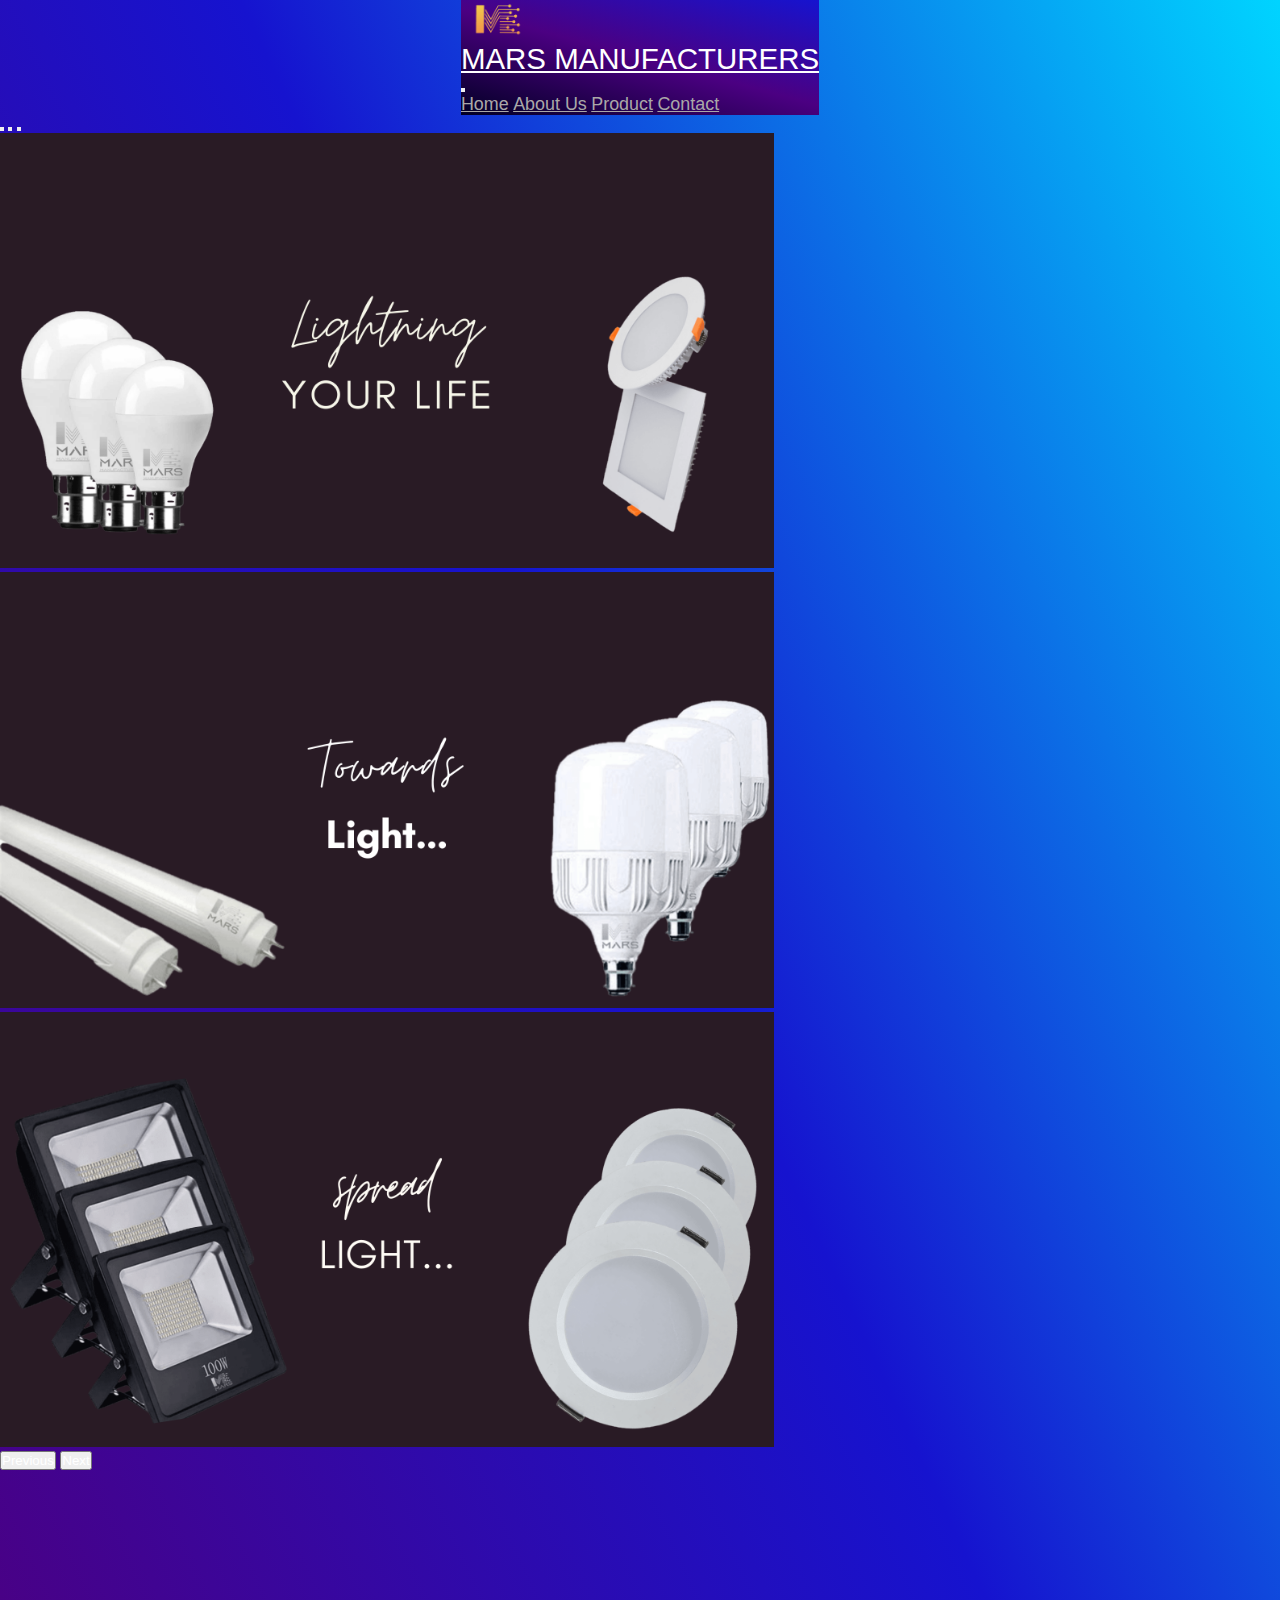
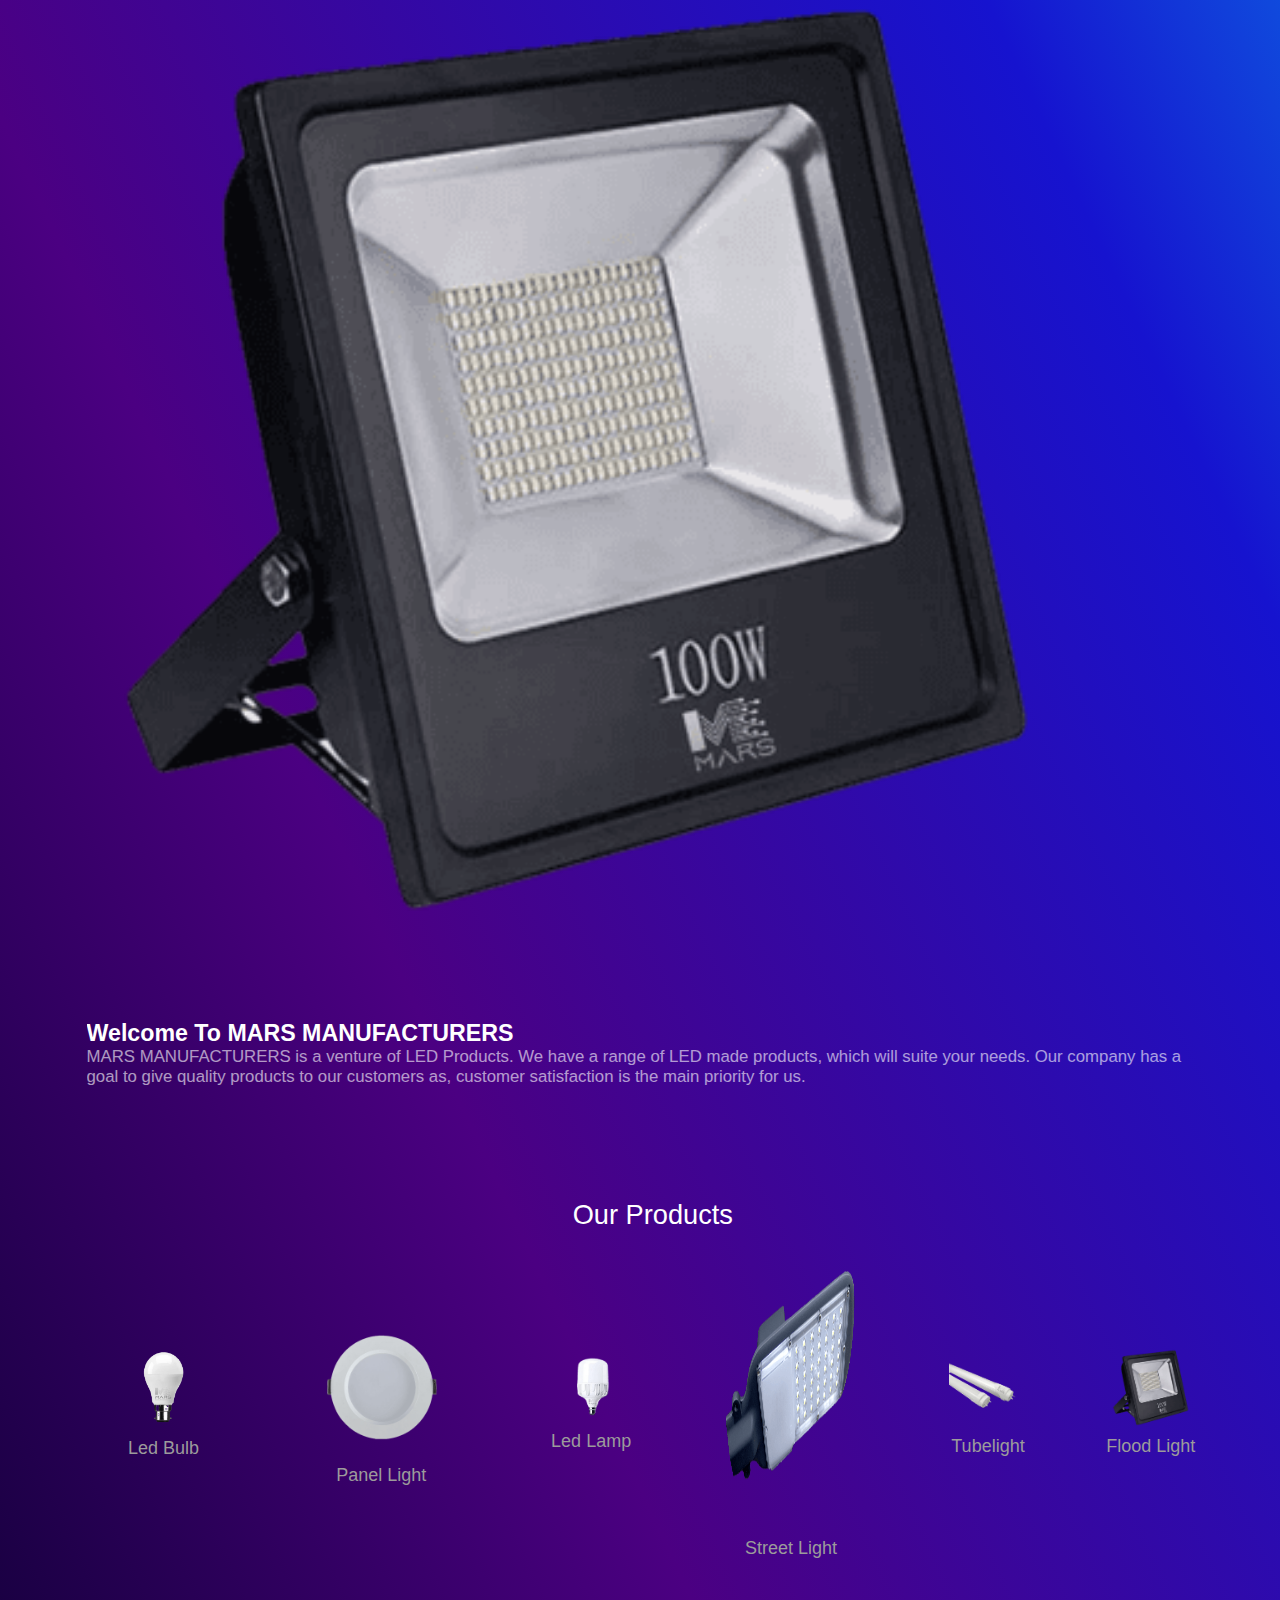
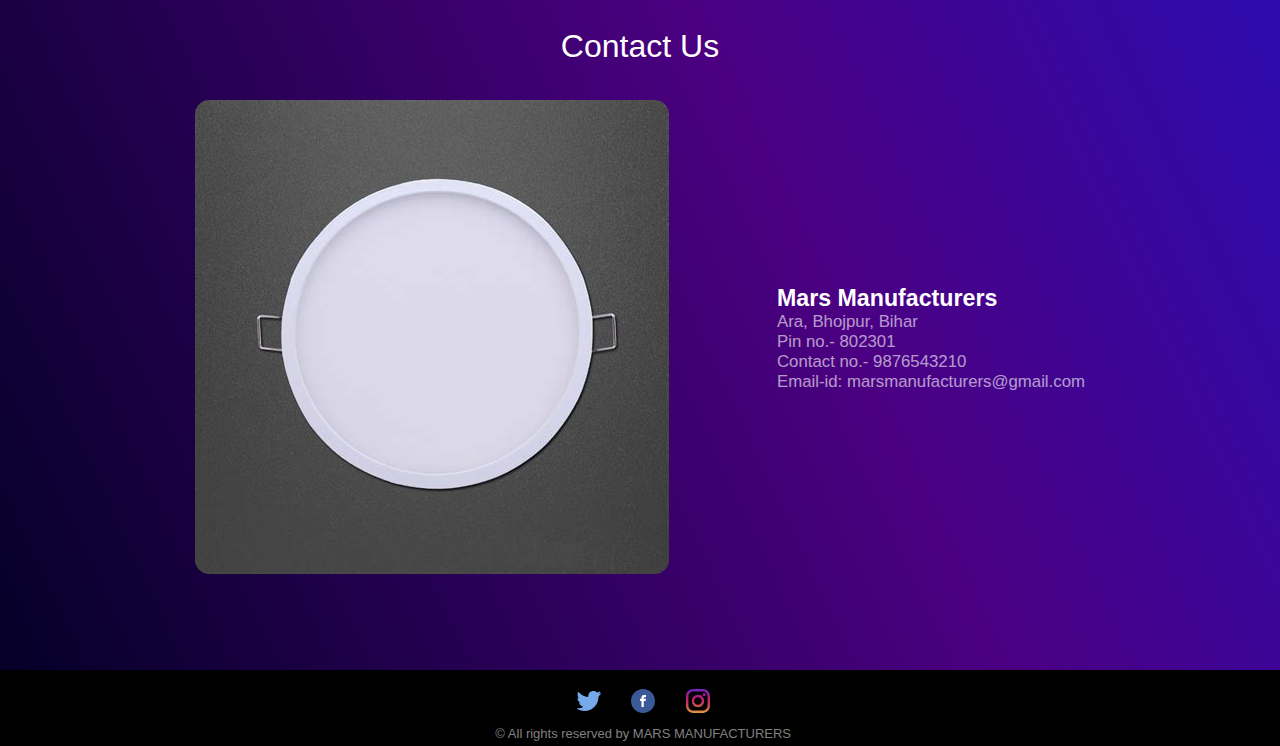
<file: index.html>
<!DOCTYPE html>
<html lang="en">

<head>
  <meta charset="UTF-8" />
  <meta http-equiv="X-UA-Compatible" content="IE=edge" />
  <meta name="viewport" content="width=device-width, initial-scale=1.0" />

  <!-- Company Name  -->
  <title>MARS MANUFACTURERS</title>

  <!-- favicon.ico -->
  <link rel="apple-touch-icon" sizes="180x180" href="/apple-touch-icon.png">
  <link rel="icon" type="image/png" sizes="32x32" href="/favicon-32x32.png">
  <link rel="icon" type="image/png" sizes="16x16" href="/favicon-16x16.png">
  <link rel="manifest" href="/site.webmanifest">
  <link rel="mask-icon" href="/safari-pinned-tab.svg" color="#a11717">
  <meta name="msapplication-TileColor" content="#9f00a7">
  <meta name="theme-color" content="#000">

  <!-- Links  -->
  <link rel="stylesheet" href="/css/style.css" />
  <link href="https://cdn.jsdelivr.net/npm/bootstrap@5.0.2/dist/css/bootstrap.min.css" rel="stylesheet"
    integrity="sha384-EVSTQN3/azprG1Anm3QDgpJLIm9Nao0Yz1ztcQTwFspd3yD65VohhpuuCOmLASjC" crossorigin="anonymous" />
  <script src="https://cdn.jsdelivr.net/npm/bootstrap@5.0.2/dist/js/bootstrap.bundle.min.js"
    integrity="sha384-MrcW6ZMFYlzcLA8Nl+NtUVF0sA7MsXsP1UyJoMp4YLEuNSfAP+JcXn/tWtIaxVXM"
    crossorigin="anonymous"></script>
  <script src="https://cdn.jsdelivr.net/npm/@popperjs/core@2.9.2/dist/umd/popper.min.js"
    integrity="sha384-IQsoLXl5PILFhosVNubq5LC7Qb9DXgDA9i+tQ8Zj3iwWAwPtgFTxbJ8NT4GN1R8p"
    crossorigin="anonymous"></script>
  <script src="https://cdn.jsdelivr.net/npm/bootstrap@5.0.2/dist/js/bootstrap.min.js"
    integrity="sha384-cVKIPhGWiC2Al4u+LWgxfKTRIcfu0JTxR+EQDz/bgldoEyl4H0zUF0QKbrJ0EcQF"
    crossorigin="anonymous"></script>
</head>

<body>
  <!-- Header Part -->
  <header id="header">

    <!-- Navbar  -->
    <nav class="navbar fixed-top navbar-expand-lg navbar-light bg-light">
      <div class="container-fluid">

        <!-- Company Logo  -->
        <img src="/img/ML.png" class="logo" />

        <a class="navbar-brand" href="#">
          <span class="company_name">MARS MANUFACTURERS</span>
        </a>

        <!-- Buttons  -->
        <button class="navbar-toggler" type="button" data-bs-toggle="collapse" data-bs-target="#navbarToggler"
          aria-controls="navbarToggler" aria-expanded="false" aria-label="Toggle navigation">
          <span class="navbar-toggler-icon"></span>
        </button>
        <div class="collapse navbar-collapse" id="navbarToggler">
          <!-- <ul class="navbar-nav ms-auto mb-2 mb-lg-0"> -->
          <div class="navbar-nav ms-auto">
            <a href="#carousel" aria-current="page" class="nav-link" style="color:rgb(170, 168, 168)">Home</a>
            <a href="#welcomeToMars" class="nav-link" style="color:rgb(170, 168, 168)">About Us</a>
            <a href="#products" class="nav-link" style="color:rgb(170, 168, 168)">Product</a>
            <a href="#contact" class="nav-link" style="color:rgb(170, 168, 168)">Contact</a>
          </div>
        </div>
      </div>
    </nav>
  </header>

  <!-- Carousel Section  -->
  <section id="carousel">
    <div id="carouselExampleCaptions" class="carousel slide" data-bs-ride="carousel">
      <div class="carousel-indicators">
        <button type="button" data-bs-target="#carouselExampleCaptions" data-bs-slide-to="0" class="active"
          aria-current="true" aria-label="Slide 1"></button>
        <button type="button" data-bs-target="#carouselExampleCaptions" data-bs-slide-to="1"
          aria-label="Slide 2"></button>
        <button type="button" data-bs-target="#carouselExampleCaptions" data-bs-slide-to="2"
          aria-label="Slide 3"></button>
      </div>
      <div class="carousel-inner">
        <!-- Carousel Photo  -->
        <div class="carousel-item active">
          <img src="/img/Slide1.png" class="d-block w-100" alt="..." />
          <!-- <div class="carousel-caption d-none d-md-block">
            <h5>LED Bulb</h5>
            <p class="subText">A very handy and power saver 9W LED Bulb.</p>
          </div> -->
        </div>
        <div class="carousel-item">
          <img src="/img/Slide2.png" class="d-block w-100" alt="..." />
          <!-- <div class="carousel-caption d-none d-md-block">
            <h5>Panel Light</h5>
            <p class="subText">A Panel light with high quality.</p>
          </div> -->
        </div>
        <div class="carousel-item">
          <img src="/img/Slide3.png" class="d-block w-100" alt="..." />
          <!-- <div class="carousel-caption d-none d-md-block">
            <h5>Flood Light</h5>
            <p class="subText">It gives more shiny light.</p>
          </div> -->
        </div>
      </div>
      <button class="carousel-control-prev" type="button" data-bs-target="#carouselExampleCaptions"
        data-bs-slide="prev">
        <span class="carousel-control-prev-icon" aria-hidden="true"></span>
        <span class="visually-hidden">Previous</span>
      </button>
      <button class="carousel-control-next" type="button" data-bs-target="#carouselExampleCaptions"
        data-bs-slide="next">
        <span class="carousel-control-next-icon" aria-hidden="true"></span>
        <span class="visually-hidden">Next</span>
      </button>
    </div>
  </section>

  <!-- Welcome To Mars Section -->
  <section id="welcomeToMars">
    <div class="container-fluid">
      <div class="row">
        <div class="col-lg-6 col-md-6 col-sm-6">
          <img src="/img/mars4.png" alt="" width="80%" height="auto" />
        </div>
        <div class="col-lg-6 col-md-6 col-sm-6" id="intro">
          <div class="introduction">
            <!-- Welcome Paragraph -->
            <h2 class="welcomeHeading">Welcome To MARS MANUFACTURERS</h2>
            <p class="subText">
              MARS MANUFACTURERS is a venture of LED Products. We have
              a range of LED made products, which will suite your needs. Our company has a goal to
              give quality products to our customers as, customer satisfaction is the main priority for us.
            </p>
          </div>
        </div>
      </div>
    </div>
  </section>

  <!-- Products Page Section -->
  <section id="products">
    <div class="container-fluid">
      <p class="productsParagraph" id="productsParagraph">Our Products</p>
      <div class="row">
        <div class="col-lg-4 col-md-6 col-sm-12">
          <div class="photo-caption nineWattBulb">
            <a href="ledbulb.html" target="_blank" rel="noopener noreferrer">
              <img src="/img/mars1.png" alt="" class="productImages" />
              <!-- <caption class="subText"> -->
              <!-- <span>Led Bulb</span> -->
              Led Bulb
              <!-- </caption> -->
            </a>
          </div>
        </div>
        <div class="col-lg-4 col-md-6 col-sm-12">
          <div class="photo-caption">
            <a href="panel.html" target="_blank" rel="noopener noreferrer"><img src="/img/mars6.png" alt=""
                class="productImages" />
              <!-- <caption class="subText"> -->
              <!-- <span>Panel Light</span> -->
              Panel Light
              <!-- </caption> -->
            </a>
          </div>
        </div>
        <div class="col-lg-4 col-md-6 col-sm-12">
          <div class="photo-caption fiftyWattBulb">
            <a href="50W.html" target="_blank" rel="noopener noreferrer"><img src="/img/mars5.png" alt=""
                class="productImages fiftyWattImage" />
              <!-- <caption class="subText"> -->
              <!-- <span>Led Lamp</span> -->
              Led Lamp
              <!-- </caption> -->
            </a>
          </div>
        </div>
        <div class="col-lg-4 col-md-6 col-sm-12">
          <div class="photo-caption">
            <a href="street.html" target="_blank" rel="noopener noreferrer"><img src="/img/mars7.png" alt=""
                class="productImages streetLight" />
              <!-- <caption class="subText"> -->
              <!-- <span>Street Light</span> -->
              Street Light
              <!-- </caption> -->
            </a>
          </div>
        </div>
        <div class="col-lg-4 col-md-6 col-sm-12">
          <div class="photo-caption">
            <a href="tubelight.html" target="_blank" rel="noopener noreferrer"><img src="/img/mars3.png" alt=""
                class="productImages" />
              <!-- <caption class="subText"> -->
              <!-- <span>Tubelight</span> -->
              Tubelight
              <!-- </caption> -->
            </a>
          </div>
        </div>
        <div class="col-lg-4 col-md-6 col-sm-12">
          <div class="photo-caption">
            <a href="tubelight.html" target="_blank" rel="noopener noreferrer"><img src="/img/mars4.png" alt=""
                class="productImages" />
              <!-- <caption class="subText"> -->
              <!-- <span>Flood Light</span> -->
              Flood Light
              <!-- </caption> -->
            </a>
          </div>
        </div>
      </div>
    </div>
  </section>

  <!-- Contact Section  -->
  <section id="contact">
    <div class="container-fluid">
      <p class="contactUs">Contact Us</p>
      <div class="row">
        <div class="col-lg-3 col-md-4 col-sm-6">
          <img src="/img/panel.jpg" alt="" />
        </div>
        <div class="col-lg-3 col-md-4 col-sm-6">
          <div class="address">
            <h2 class="companyName">Mars Manufacturers</h2>
            <p class="subText">Ara, Bhojpur, Bihar</p>
            <p class="subText">Pin no.- 802301</p>
            <p class="subText">Contact no.- 9876543210</p>
            <p class="subText">Email-id: marsmanufacturers@gmail.com</p>
          </div>
        </div>
      </div>
    </div>
  </section>

  <!-- Footer Section -->
  <footer class="container-fluid footer">
    <div class="footerIcons">
      <a href="#" class="icon"><img src="/img/twitter.svg" alt="" /></a>
      <a href="#" class="icon"><img src="/img/facebook.svg" alt="" /></a>
      <a href="#" class="icon"><img src="/img/instagram.svg" alt="" /></a>
    </div>
    <p>&copy; All rights reserved by MARS MANUFACTURERS</p>
  </footer>
</body>

</html>
</file>
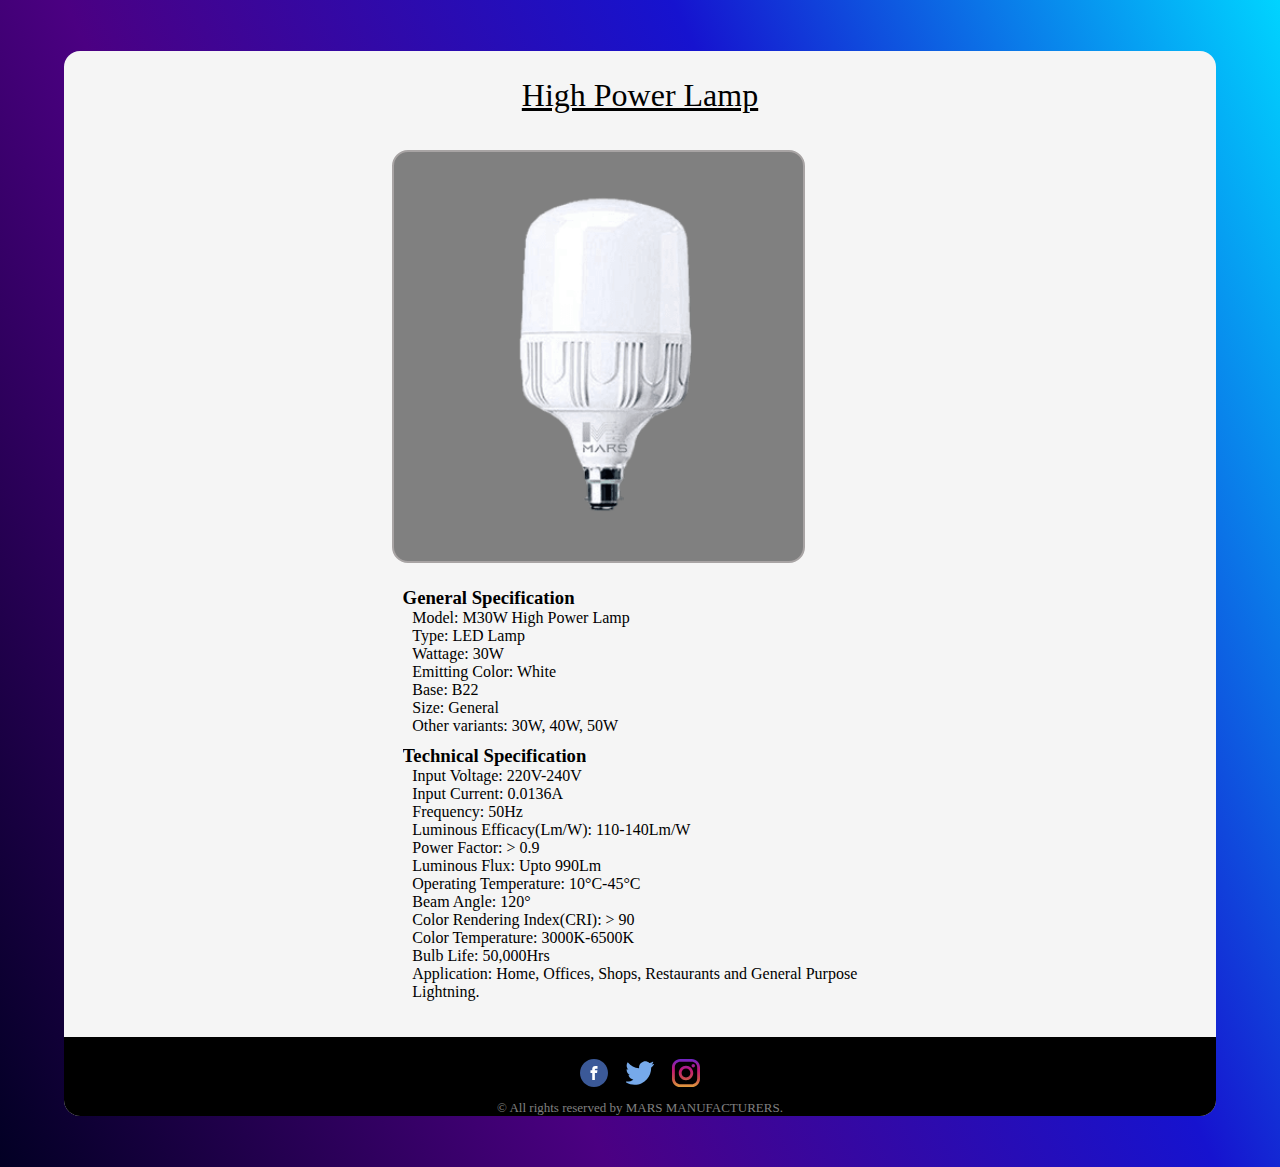
<file: 50W.html>
<!DOCTYPE html>
<html lang="en">

<head>
  <meta charset="UTF-8" />
  <meta http-equiv="X-UA-Compatible" content="IE=edge" />
  <meta name="viewport" content="width=device-width, initial-scale=1.0" />
  <title>LED Bulb</title>
  <link rel="stylesheet" href="/css/50W.css" />
  <link href="https://cdn.jsdelivr.net/npm/bootstrap@5.0.2/dist/css/bootstrap.min.css" rel="stylesheet"
    integrity="sha384-EVSTQN3/azprG1Anm3QDgpJLIm9Nao0Yz1ztcQTwFspd3yD65VohhpuuCOmLASjC" crossorigin="anonymous" />
  <script src="https://cdn.jsdelivr.net/npm/bootstrap@5.0.2/dist/js/bootstrap.bundle.min.js"
    integrity="sha384-MrcW6ZMFYlzcLA8Nl+NtUVF0sA7MsXsP1UyJoMp4YLEuNSfAP+JcXn/tWtIaxVXM"
    crossorigin="anonymous"></script>
  <script src="https://cdn.jsdelivr.net/npm/@popperjs/core@2.9.2/dist/umd/popper.min.js"
    integrity="sha384-IQsoLXl5PILFhosVNubq5LC7Qb9DXgDA9i+tQ8Zj3iwWAwPtgFTxbJ8NT4GN1R8p"
    crossorigin="anonymous"></script>
  <script src="https://cdn.jsdelivr.net/npm/bootstrap@5.0.2/dist/js/bootstrap.min.js"
    integrity="sha384-cVKIPhGWiC2Al4u+LWgxfKTRIcfu0JTxR+EQDz/bgldoEyl4H0zUF0QKbrJ0EcQF"
    crossorigin="anonymous"></script>
</head>

<body>
  <section id="productImage">
    <div class="layoutPage">
      <div class="container-fluid">
        <!-- page1 -->
        <div class="ledBulb">
          <p class="productName">High Power Lamp</p>
        </div>
        <!-- page 2 -->
        <div class="mainContent">
          <div class="row">
            <div class="col-lg-6 col-md-12 col-sm-12">
              <img src="/img/mars5.png" alt="here is photo" class="productPhoto" />
            </div>

            <div class="col-lg-6 col-md-12 col-sm-12">
              <div class="generalSpecification specification">
                <h3 class="genSpec">General Specification</h3>
                <div class="list">
                  <p>Model: M30W High Power Lamp</p>
                  <p>Type: LED Lamp</p>
                  <p>Wattage: 30W</p>
                  <p>Emitting Color: White</p>
                  <p>Base: B22</p>
                  <p>Size: General</p>
                  <p>
                    Other variants:
                    <span>30W, 40W, 50W</span>
                  </p>
                </div>
              </div>

              <div class="technicalSpecification specification">
                <h3 class="techSpec">Technical Specification</h3>
                <div class="list">
                  <p>Input Voltage: 220V-240V</p>
                  <p>Input Current: 0.0136A</p>
                  <p>Frequency: 50Hz</p>
                  <p>Luminous Efficacy(Lm/W): 110-140Lm/W</p>
                  <p>Power Factor: > 0.9</p>
                  <p>Luminous Flux: Upto 990Lm</p>
                  <p>Operating Temperature: 10°C-45°C</p>
                  <p>Beam Angle: 120°</p>
                  <p>Color Rendering Index(CRI): > 90</p>
                  <p>Color Temperature: 3000K-6500K</p>
                  <p>Bulb Life: 50,000Hrs</p>
                  <p>
                    Application: Home, Offices, Shops, Restaurants and General
                    Purpose Lightning.
                  </p>
                </div>
              </div>
            </div>
          </div>
        </div>
        <!-- page 3 -->
        <footer class="container-fluid" id="footer">
          <div class="footerIcons">
            <a href="#" class="icon"><img src="/img/facebook.svg" alt="" /></a>
            <a href="#" class="icon"><img src="/img/twitter.svg" alt="" /></a>
            <a href="#" class="icon"><img src="/img/instagram.svg" alt="" /></a>
          </div>
          <p>&copy; All rights reserved by MARS MANUFACTURERS.</p>
        </footer>
      </div>
    </div>
  </section>
</body>

</html>
</file>
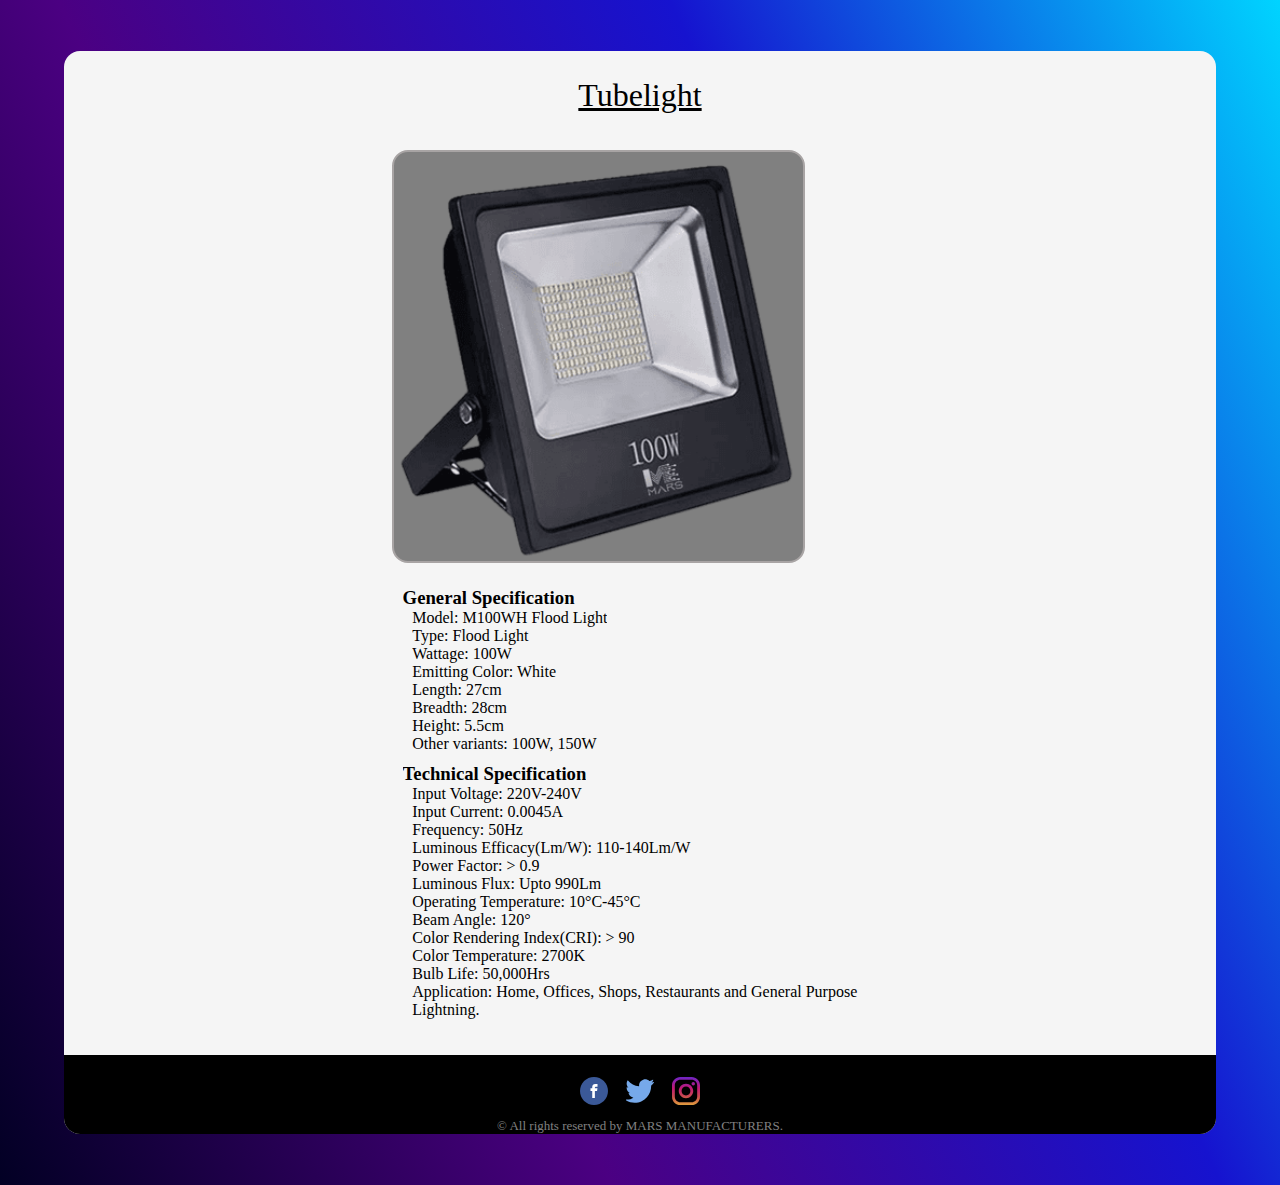
<file: floodLight.html>
<!DOCTYPE html>
<html lang="en">

<head>
    <meta charset="UTF-8" />
    <meta http-equiv="X-UA-Compatible" content="IE=edge" />
    <meta name="viewport" content="width=device-width, initial-scale=1.0" />
    <title>Flood Light</title>
    <link rel="stylesheet" href="/css/tubelight.css" />
    <link href="https://cdn.jsdelivr.net/npm/bootstrap@5.0.2/dist/css/bootstrap.min.css" rel="stylesheet"
        integrity="sha384-EVSTQN3/azprG1Anm3QDgpJLIm9Nao0Yz1ztcQTwFspd3yD65VohhpuuCOmLASjC" crossorigin="anonymous" />
    <script src="https://cdn.jsdelivr.net/npm/bootstrap@5.0.2/dist/js/bootstrap.bundle.min.js"
        integrity="sha384-MrcW6ZMFYlzcLA8Nl+NtUVF0sA7MsXsP1UyJoMp4YLEuNSfAP+JcXn/tWtIaxVXM"
        crossorigin="anonymous"></script>
    <script src="https://cdn.jsdelivr.net/npm/@popperjs/core@2.9.2/dist/umd/popper.min.js"
        integrity="sha384-IQsoLXl5PILFhosVNubq5LC7Qb9DXgDA9i+tQ8Zj3iwWAwPtgFTxbJ8NT4GN1R8p"
        crossorigin="anonymous"></script>
    <script src="https://cdn.jsdelivr.net/npm/bootstrap@5.0.2/dist/js/bootstrap.min.js"
        integrity="sha384-cVKIPhGWiC2Al4u+LWgxfKTRIcfu0JTxR+EQDz/bgldoEyl4H0zUF0QKbrJ0EcQF"
        crossorigin="anonymous"></script>
</head>

<body>
    <section id="productImage">
        <div class="layoutPage">
            <div class="container-fluid">
                <!-- page1 -->
                <div class="ledBulb">
                    <p class="productName">Tubelight</p>
                </div>
                <!-- page 2 -->
                <div class="mainContent">
                    <div class="row">
                        <div class="col-lg-6 col-md-12 col-sm-12">
                            <img src="/img/mars4.png" alt="here is photo" class="productPhoto" />
                        </div>

                        <div class="col-lg-6 col-md-12 col-sm-12">
                            <div class="generalSpecification specification">
                                <h3 class="genSpec">General Specification</h3>
                                <div class="list genSpecList">
                                    <p>Model: M100WH Flood Light
                                    </p>
                                    <p>Type: Flood Light</p>
                                    <p>Wattage: 100W</p>
                                    <p>Emitting Color: White</p>
                                    <p>Length: 27cm</p>
                                    <p>Breadth: 28cm</p>
                                    <p>Height: 5.5cm</p>
                                    <span>
                                        Other variants:
                                        <span>100W, 150W</span>
                                        </p>
                                </div>
                            </div>

                            <div class="technicalSpecification specification">
                                <h3 class="techSpec">Technical Specification</h3>
                                <div class="list">
                                    <p>Input Voltage: 220V-240V</p>
                                    <p>Input Current: 0.0045A</p>
                                    <p>Frequency: 50Hz</p>
                                    <p>Luminous Efficacy(Lm/W): 110-140Lm/W</p>
                                    <p>Power Factor: > 0.9</p>
                                    <p>Luminous Flux: Upto 990Lm</p>
                                    <p>Operating Temperature: 10°C-45°C</p>
                                    <p>Beam Angle: 120°</p>
                                    <p>Color Rendering Index(CRI): > 90</p>
                                    <p>Color Temperature: 2700K</p>
                                    <p>Bulb Life: 50,000Hrs</p>
                                    <p>
                                        Application: Home, Offices, Shops, Restaurants and General
                                        Purpose Lightning.
                                    </p>
                                </div>
                            </div>
                        </div>
                    </div>
                </div>
                <!-- page 3 -->
                <footer class="container-fluid" id="footer">
                    <div class="footerIcons">
                        <a href="#" class="icon"><img src="/img/facebook.svg" alt="" /></a>
                        <a href="#" class="icon"><img src="/img/twitter.svg" alt="" /></a>
                        <a href="#" class="icon"><img src="/img/instagram.svg" alt="" /></a>
                    </div>
                    <p>&copy; All rights reserved by MARS MANUFACTURERS.</p>
                </footer>
            </div>
        </div>
    </section>
</body>

</html>
</file>
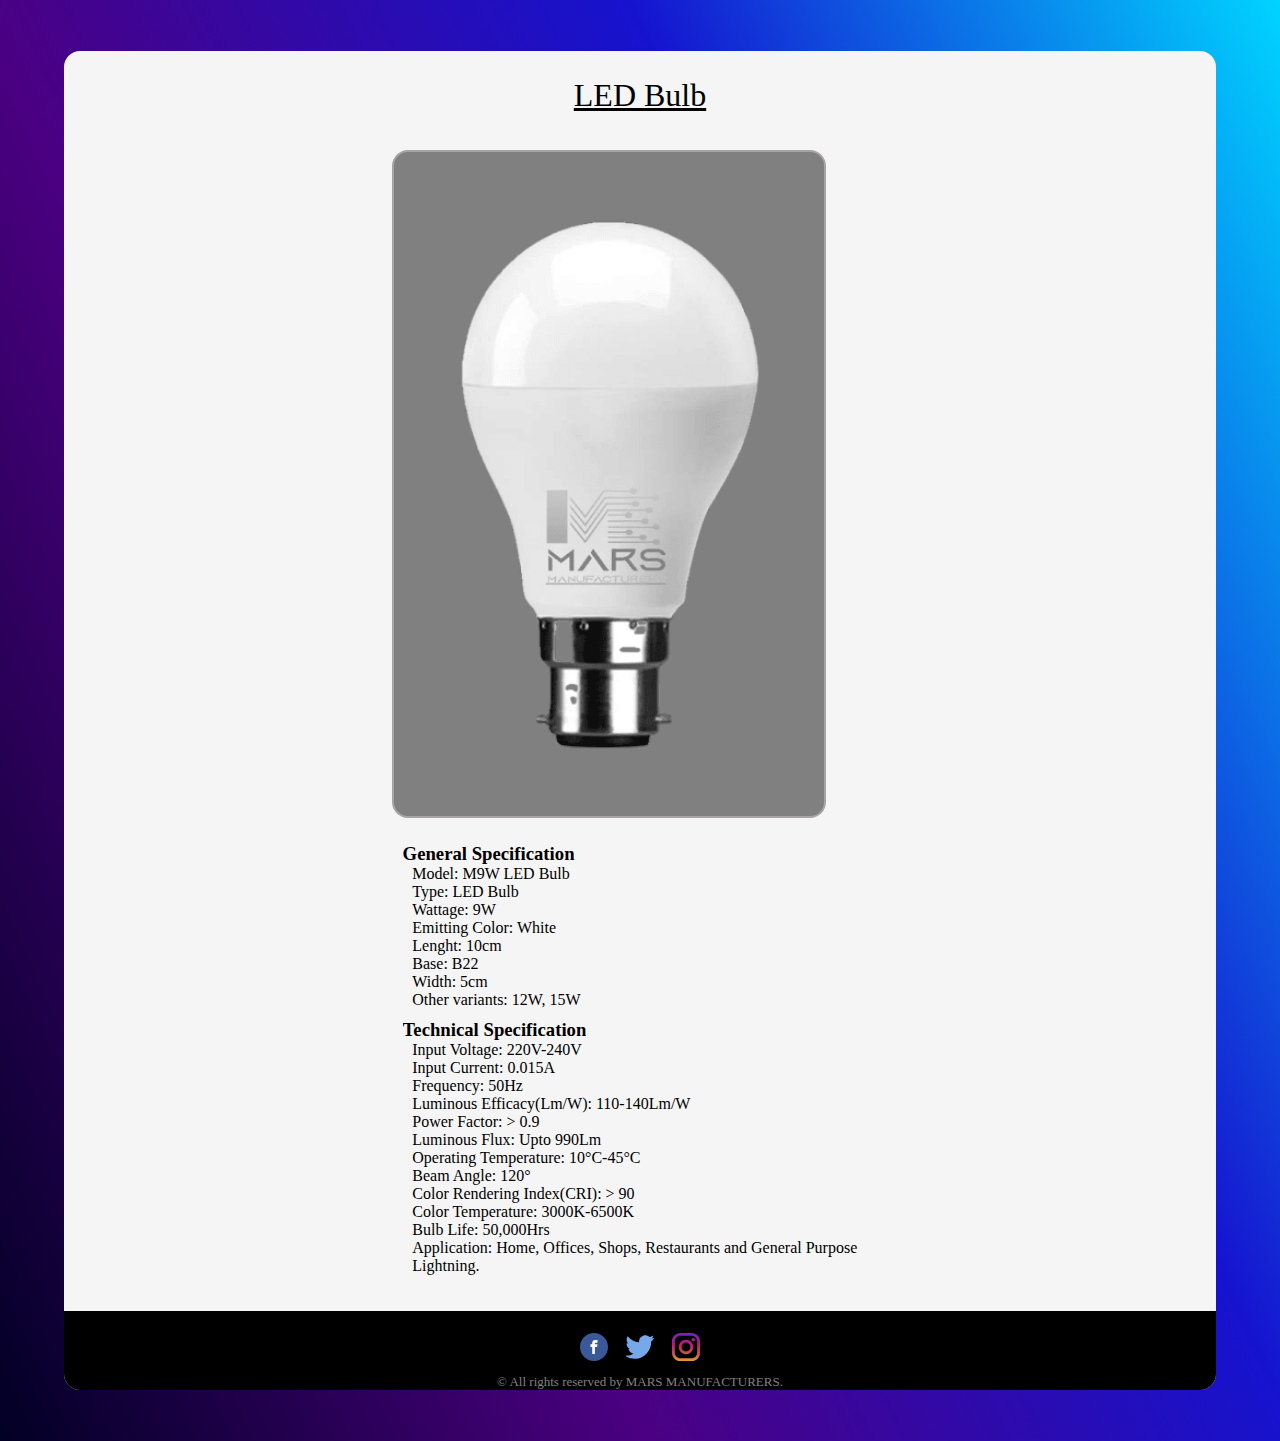
<file: ledbulb.html>
<!DOCTYPE html>
<html lang="en">

<head>
  <meta charset="UTF-8" />
  <meta http-equiv="X-UA-Compatible" content="IE=edge" />
  <meta name="viewport" content="width=device-width, initial-scale=1.0" />
  <title>LED Bulb</title>
  <link rel="stylesheet" href="/css/ledbulb.css" />
  <link href="https://cdn.jsdelivr.net/npm/bootstrap@5.0.2/dist/css/bootstrap.min.css" rel="stylesheet"
    integrity="sha384-EVSTQN3/azprG1Anm3QDgpJLIm9Nao0Yz1ztcQTwFspd3yD65VohhpuuCOmLASjC" crossorigin="anonymous" />
  <script src="https://cdn.jsdelivr.net/npm/bootstrap@5.0.2/dist/js/bootstrap.bundle.min.js"
    integrity="sha384-MrcW6ZMFYlzcLA8Nl+NtUVF0sA7MsXsP1UyJoMp4YLEuNSfAP+JcXn/tWtIaxVXM"
    crossorigin="anonymous"></script>
  <script src="https://cdn.jsdelivr.net/npm/@popperjs/core@2.9.2/dist/umd/popper.min.js"
    integrity="sha384-IQsoLXl5PILFhosVNubq5LC7Qb9DXgDA9i+tQ8Zj3iwWAwPtgFTxbJ8NT4GN1R8p"
    crossorigin="anonymous"></script>
  <script src="https://cdn.jsdelivr.net/npm/bootstrap@5.0.2/dist/js/bootstrap.min.js"
    integrity="sha384-cVKIPhGWiC2Al4u+LWgxfKTRIcfu0JTxR+EQDz/bgldoEyl4H0zUF0QKbrJ0EcQF"
    crossorigin="anonymous"></script>
</head>

<body>
  <section id="productImage">
    <div class="layoutPage">
      <div class="container-fluid">
        <!-- page1 -->
        <div class="ledBulb">
          <p class="productName">LED Bulb</p>
        </div>
        <!-- page 2 -->
        <div class="mainContent">
          <div class="row">
            <div class="col-lg-6 col-md-12 col-sm-12">
              <img src="/img/mars1.png" alt="here is photo" class="productPhoto" />
            </div>

            <div class="col-lg-6 col-md-12 col-sm-12">
              <div class="generalSpecification specification">
                <h3 class="genSpec">General Specification</h3>
                <div class="list">
                  <p>Model: M9W LED Bulb</p>
                  <p>Type: LED Bulb</p>
                  <p>Wattage: 9W</p>
                  <p>Emitting Color: White</p>
                  <p>Lenght: 10cm</p>
                  <p>Base: B22</p>
                  <p>Width: 5cm</p>
                  <p>
                    Other variants: <span>12W, 15W</span>
                  </p>
                </div>
              </div>

              <div class="technicalSpecification specification">
                <h3 class="techSpec">Technical Specification</h3>
                <div class="list">
                  <p>Input Voltage: 220V-240V</p>
                  <p>Input Current: 0.015A</p>
                  <p>Frequency: 50Hz</p>
                  <p>Luminous Efficacy(Lm/W): 110-140Lm/W</p>
                  <p>Power Factor: > 0.9</p>
                  <p>Luminous Flux: Upto 990Lm</p>
                  <p>Operating Temperature: 10°C-45°C</p>
                  <p>Beam Angle: 120°</p>
                  <p>Color Rendering Index(CRI): > 90</p>
                  <p>Color Temperature: 3000K-6500K</p>
                  <p>Bulb Life: 50,000Hrs</p>
                  <p>
                    Application: Home, Offices, Shops, Restaurants and General
                    Purpose Lightning.
                  </p>
                </div>
              </div>
            </div>
          </div>
        </div>
        <!-- page 3 -->
        <footer class="container-fluid" id="footer">
          <div class="footerIcons">
            <a href="#" class="icon"><img src="/img/facebook.svg" alt="" /></a>
            <a href="#" class="icon"><img src="/img/twitter.svg" alt="" /></a>
            <a href="#" class="icon"><img src="/img/instagram.svg" alt="" /></a>
          </div>
          <p>&copy; All rights reserved by MARS MANUFACTURERS.</p>
        </footer>
      </div>
    </div>
  </section>
</body>

</html>
</file>
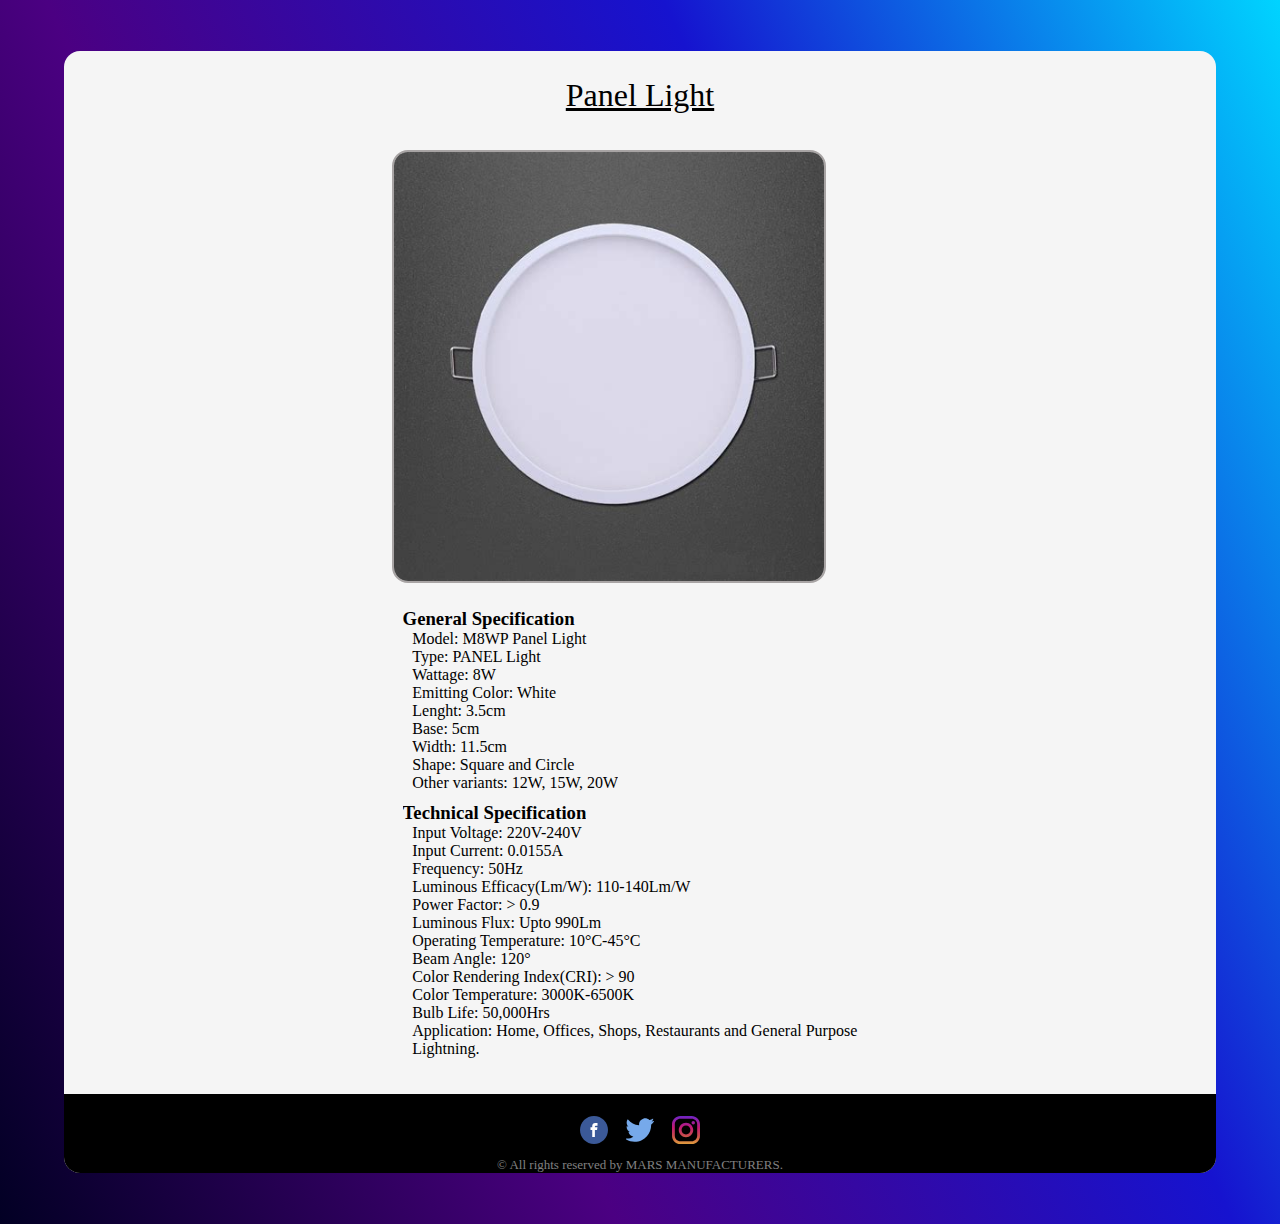
<file: panel.html>
<!DOCTYPE html>
<html lang="en">

<head>
  <meta charset="UTF-8" />
  <meta http-equiv="X-UA-Compatible" content="IE=edge" />
  <meta name="viewport" content="width=device-width, initial-scale=1.0" />
  <title>LED Bulb</title>
  <link rel="stylesheet" href="/css/ledbulb.css" />
  <link href="https://cdn.jsdelivr.net/npm/bootstrap@5.0.2/dist/css/bootstrap.min.css" rel="stylesheet"
    integrity="sha384-EVSTQN3/azprG1Anm3QDgpJLIm9Nao0Yz1ztcQTwFspd3yD65VohhpuuCOmLASjC" crossorigin="anonymous" />
  <script src="https://cdn.jsdelivr.net/npm/bootstrap@5.0.2/dist/js/bootstrap.bundle.min.js"
    integrity="sha384-MrcW6ZMFYlzcLA8Nl+NtUVF0sA7MsXsP1UyJoMp4YLEuNSfAP+JcXn/tWtIaxVXM"
    crossorigin="anonymous"></script>
  <script src="https://cdn.jsdelivr.net/npm/@popperjs/core@2.9.2/dist/umd/popper.min.js"
    integrity="sha384-IQsoLXl5PILFhosVNubq5LC7Qb9DXgDA9i+tQ8Zj3iwWAwPtgFTxbJ8NT4GN1R8p"
    crossorigin="anonymous"></script>
  <script src="https://cdn.jsdelivr.net/npm/bootstrap@5.0.2/dist/js/bootstrap.min.js"
    integrity="sha384-cVKIPhGWiC2Al4u+LWgxfKTRIcfu0JTxR+EQDz/bgldoEyl4H0zUF0QKbrJ0EcQF"
    crossorigin="anonymous"></script>
</head>

<body>
  <section id="productImage">
    <div class="layoutPage">
      <div class="container-fluid">
        <!-- page1 -->
        <div class="ledBulb">
          <p class="productName">Panel Light</p>
        </div>
        <!-- page 2 -->
        <div class="mainContent">
          <div class="row">
            <div class="col-lg-6 col-md-12 col-sm-12">
              <img src="/img/panel.jpg" alt="here is photo" class="productPhoto" />
            </div>

            <div class="col-lg-6 col-md-12 col-sm-12">
              <div class="generalSpecification specification">
                <h3 class="genSpec">General Specification</h3>
                <div class="list">
                  <p>Model: M8WP Panel Light</p>
                  <p>Type: PANEL Light</p>
                  <p>Wattage: 8W</p>
                  <p>Emitting Color: White</p>
                  <p>Lenght: 3.5cm</p>
                  <p>Base: 5cm</p>
                  <p>Width: 11.5cm</p>
                  <p>Shape: Square and Circle</p>
                  <p>
                    Other variants:
                    <span>12W, 15W, 20W</span>
                  </p>
                </div>
              </div>

              <div class="technicalSpecification specification">
                <h3 class="techSpec">Technical Specification</h3>
                <div class="list">
                  <p>Input Voltage: 220V-240V</p>
                  <p>Input Current: 0.0155A</p>
                  <p>Frequency: 50Hz</p>
                  <p>Luminous Efficacy(Lm/W): 110-140Lm/W</p>
                  <p>Power Factor: > 0.9</p>
                  <p>Luminous Flux: Upto 990Lm</p>
                  <p>Operating Temperature: 10°C-45°C</p>
                  <p>Beam Angle: 120°</p>
                  <p>Color Rendering Index(CRI): > 90</p>
                  <p>Color Temperature: 3000K-6500K</p>
                  <p>Bulb Life: 50,000Hrs</p>
                  <p>
                    Application: Home, Offices, Shops, Restaurants and General
                    Purpose Lightning.
                  </p>
                </div>
              </div>
            </div>
          </div>
        </div>
        <!-- page 3 -->
        <footer class="container-fluid" id="footer">
          <div class="footerIcons">
            <a href="#" class="icon"><img src="/img/facebook.svg" alt="" /></a>
            <a href="#" class="icon"><img src="/img/twitter.svg" alt="" /></a>
            <a href="#" class="icon"><img src="/img/instagram.svg" alt="" /></a>
          </div>
          <p>&copy; All rights reserved by MARS MANUFACTURERS.</p>
        </footer>
      </div>
    </div>
  </section>
</body>

</html>
</file>
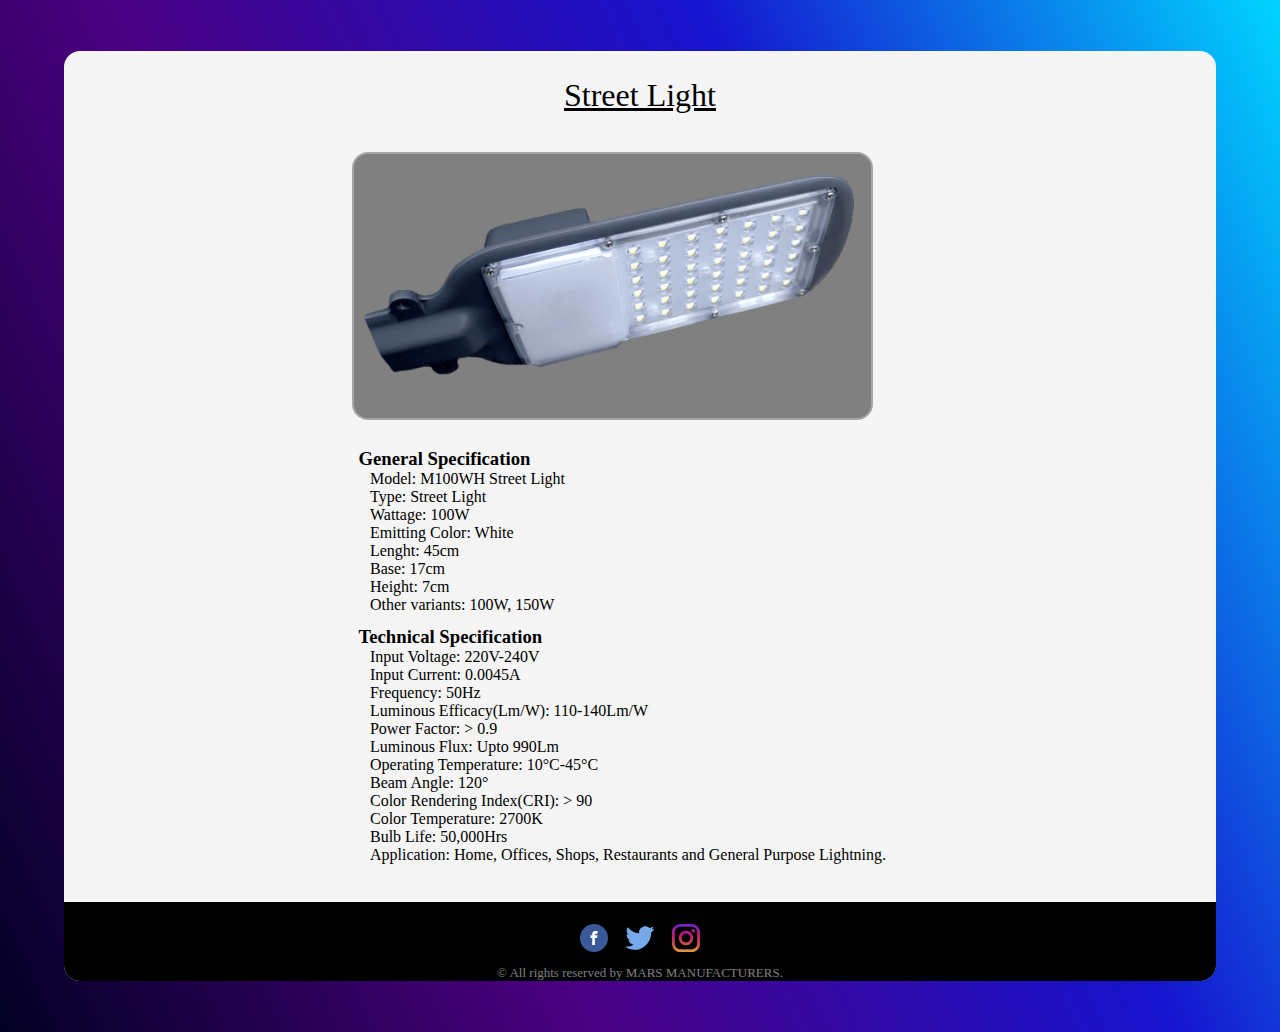
<file: street.html>
<!DOCTYPE html>
<html lang="en">

<head>
  <meta charset="UTF-8" />
  <meta http-equiv="X-UA-Compatible" content="IE=edge" />
  <meta name="viewport" content="width=device-width, initial-scale=1.0" />
  <title>LED Bulb</title>
  <link rel="stylesheet" href="/css/street.css" />
  <link href="https://cdn.jsdelivr.net/npm/bootstrap@5.0.2/dist/css/bootstrap.min.css" rel="stylesheet"
    integrity="sha384-EVSTQN3/azprG1Anm3QDgpJLIm9Nao0Yz1ztcQTwFspd3yD65VohhpuuCOmLASjC" crossorigin="anonymous" />
  <script src="https://cdn.jsdelivr.net/npm/bootstrap@5.0.2/dist/js/bootstrap.bundle.min.js"
    integrity="sha384-MrcW6ZMFYlzcLA8Nl+NtUVF0sA7MsXsP1UyJoMp4YLEuNSfAP+JcXn/tWtIaxVXM"
    crossorigin="anonymous"></script>
  <script src="https://cdn.jsdelivr.net/npm/@popperjs/core@2.9.2/dist/umd/popper.min.js"
    integrity="sha384-IQsoLXl5PILFhosVNubq5LC7Qb9DXgDA9i+tQ8Zj3iwWAwPtgFTxbJ8NT4GN1R8p"
    crossorigin="anonymous"></script>
  <script src="https://cdn.jsdelivr.net/npm/bootstrap@5.0.2/dist/js/bootstrap.min.js"
    integrity="sha384-cVKIPhGWiC2Al4u+LWgxfKTRIcfu0JTxR+EQDz/bgldoEyl4H0zUF0QKbrJ0EcQF"
    crossorigin="anonymous"></script>
</head>

<body>
  <section id="productImage">
    <div class="layoutPage">
      <div class="container-fluid">
        <!-- page1 -->
        <div class="ledBulb">
          <p class="productName">Street Light</p>
        </div>
        <!-- page 2 -->
        <div class="mainContent">
          <div class="row">
            <div class="col-lg-6 col-md-12 col-sm-12">
              <img src="/img/mars7.png" alt="here is photo" class="productPhoto" />
            </div>

            <div class="col-lg-6 col-md-12 col-sm-12">
              <div class="generalSpecification specification">
                <h3 class="genSpec">General Specification</h3>
                <div class="list">
                  <p>Model: M100WH Street Light</p>
                  <p>Type: Street Light</p>
                  <p>Wattage: 100W</p>
                  <p>Emitting Color: White</p>
                  <p>Lenght: 45cm</p>
                  <p>Base: 17cm</p>
                  <p>Height: 7cm</p>
                  <p>
                    Other variants:
                    <span>100W, 150W</span>
                  </p>
                </div>
              </div>

              <div class="technicalSpecification specification">
                <h3 class="techSpec">Technical Specification</h3>
                <div class="list">
                  <p>Input Voltage: 220V-240V</p>
                  <p>Input Current: 0.0045A</p>
                  <p>Frequency: 50Hz</p>
                  <p>Luminous Efficacy(Lm/W): 110-140Lm/W</p>
                  <p>Power Factor: > 0.9</p>
                  <p>Luminous Flux: Upto 990Lm</p>
                  <p>Operating Temperature: 10°C-45°C</p>
                  <p>Beam Angle: 120°</p>
                  <p>Color Rendering Index(CRI): > 90</p>
                  <p>Color Temperature: 2700K</p>
                  <p>Bulb Life: 50,000Hrs</p>
                  <p>
                    Application: Home, Offices, Shops, Restaurants and General
                    Purpose Lightning.
                  </p>
                </div>
              </div>
            </div>
          </div>
        </div>
        <!-- page 3 -->
        <footer class="container-fluid" id="footer">
          <div class="footerIcons">
            <a href="#" class="icon"><img src="/img/facebook.svg" alt="" /></a>
            <a href="#" class="icon"><img src="/img/twitter.svg" alt="" /></a>
            <a href="#" class="icon"><img src="/img/instagram.svg" alt="" /></a>
          </div>
          <p>&copy; All rights reserved by MARS MANUFACTURERS.</p>
        </footer>
      </div>
    </div>
  </section>
</body>

</html>
</file>
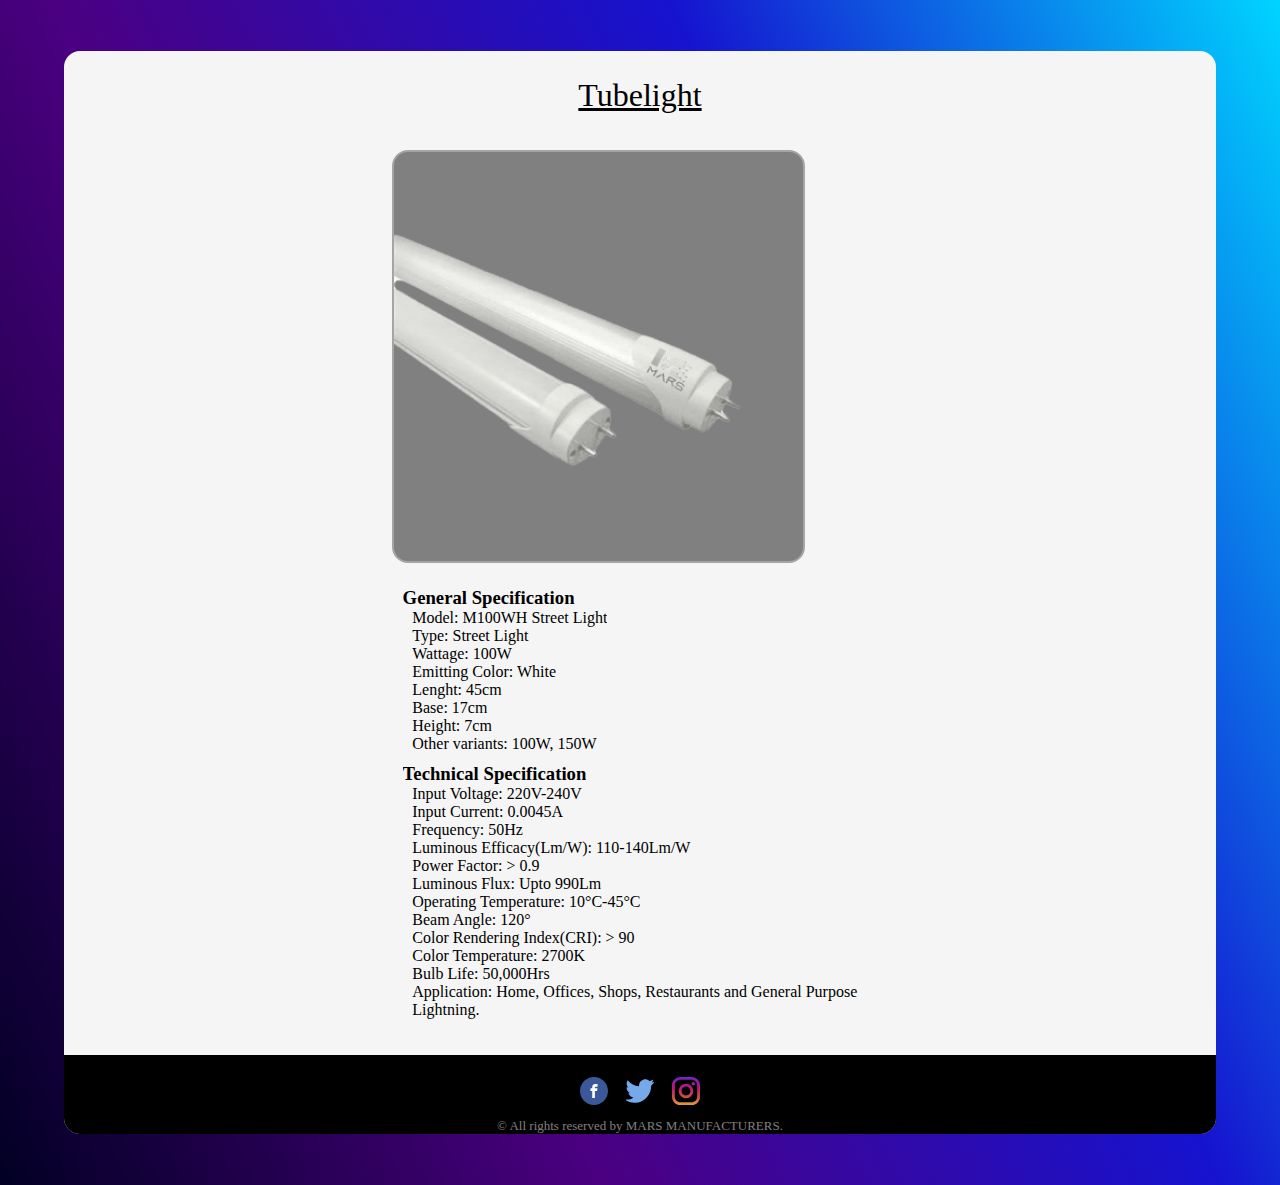
<file: tubelight.html>
<!DOCTYPE html>
<html lang="en">

<head>
  <meta charset="UTF-8" />
  <meta http-equiv="X-UA-Compatible" content="IE=edge" />
  <meta name="viewport" content="width=device-width, initial-scale=1.0" />
  <title>Tubelight</title>
  <link rel="stylesheet" href="/css/tubelight.css" />
  <link href="https://cdn.jsdelivr.net/npm/bootstrap@5.0.2/dist/css/bootstrap.min.css" rel="stylesheet"
    integrity="sha384-EVSTQN3/azprG1Anm3QDgpJLIm9Nao0Yz1ztcQTwFspd3yD65VohhpuuCOmLASjC" crossorigin="anonymous" />
  <script src="https://cdn.jsdelivr.net/npm/bootstrap@5.0.2/dist/js/bootstrap.bundle.min.js"
    integrity="sha384-MrcW6ZMFYlzcLA8Nl+NtUVF0sA7MsXsP1UyJoMp4YLEuNSfAP+JcXn/tWtIaxVXM"
    crossorigin="anonymous"></script>
  <script src="https://cdn.jsdelivr.net/npm/@popperjs/core@2.9.2/dist/umd/popper.min.js"
    integrity="sha384-IQsoLXl5PILFhosVNubq5LC7Qb9DXgDA9i+tQ8Zj3iwWAwPtgFTxbJ8NT4GN1R8p"
    crossorigin="anonymous"></script>
  <script src="https://cdn.jsdelivr.net/npm/bootstrap@5.0.2/dist/js/bootstrap.min.js"
    integrity="sha384-cVKIPhGWiC2Al4u+LWgxfKTRIcfu0JTxR+EQDz/bgldoEyl4H0zUF0QKbrJ0EcQF"
    crossorigin="anonymous"></script>
</head>

<body>
  <section id="productImage">
    <div class="layoutPage">
      <div class="container-fluid">
        <!-- page1 -->
        <div class="ledBulb">
          <p class="productName">Tubelight</p>
        </div>
        <!-- page 2 -->
        <div class="mainContent">
          <div class="row">
            <div class="col-lg-6 col-md-12 col-sm-12">
              <img src="/img/mars3.png" alt="here is photo" class="productPhoto" />
            </div>

            <div class="col-lg-6 col-md-12 col-sm-12">
              <div class="generalSpecification specification">
                <h3 class="genSpec">General Specification</h3>
                <div class="list genSpecList">
                  <p>Model: M100WH Street Light</p>
                  <p>Type: Street Light</p>
                  <p>Wattage: 100W</p>
                  <p>Emitting Color: White</p>
                  <p>Lenght: 45cm</p>
                  <p>Base: 17cm</p>
                  <p>Height: 7cm</p>
                  <span>
                    Other variants:
                    <span>100W, 150W</span>
                    </p>
                </div>
              </div>

              <div class="technicalSpecification specification">
                <h3 class="techSpec">Technical Specification</h3>
                <div class="list">
                  <p>Input Voltage: 220V-240V</p>
                  <p>Input Current: 0.0045A</p>
                  <p>Frequency: 50Hz</p>
                  <p>Luminous Efficacy(Lm/W): 110-140Lm/W</p>
                  <p>Power Factor: > 0.9</p>
                  <p>Luminous Flux: Upto 990Lm</p>
                  <p>Operating Temperature: 10°C-45°C</p>
                  <p>Beam Angle: 120°</p>
                  <p>Color Rendering Index(CRI): > 90</p>
                  <p>Color Temperature: 2700K</p>
                  <p>Bulb Life: 50,000Hrs</p>
                  <p>
                    Application: Home, Offices, Shops, Restaurants and General
                    Purpose Lightning.
                  </p>
                </div>
              </div>
            </div>
          </div>
        </div>
        <!-- page 3 -->
        <footer class="container-fluid" id="footer">
          <div class="footerIcons">
            <a href="#" class="icon"><img src="/img/facebook.svg" alt="" /></a>
            <a href="#" class="icon"><img src="/img/twitter.svg" alt="" /></a>
            <a href="#" class="icon"><img src="/img/instagram.svg" alt="" /></a>
          </div>
          <p>&copy; All rights reserved by MARS MANUFACTURERS.</p>
        </footer>
      </div>
    </div>
  </section>
</body>

</html>
</file>
<file: css/style.css>
* {
  margin: 0;
  padding: 0;
  box-sizing: border-box;
  overflow-x: hidden;
  font-family: sans-serif;
  scroll-behavior: smooth;
  color: white;
}

body {
  background-image: linear-gradient(65deg, #020024, indigo, #1613cf, #00d4ff);
}

/* Section and Header  */

section,
header {
  display: flex;
  justify-content: center;
  align-items: center;
}

.navbar {
  background-image: linear-gradient(15deg, #020024, indigo, #1613cf);
}

.navbar-brand {
  display: flex;
  justify-content: center;
  align-items: center;
}

/* Logo  */
.logo {
  width:5.3vw;
  margin-left: 1%;
  border-radius: 1px;
}

.company_name {
  font-size: 2.3vw;
  min-width: 2vw;
}

/* Buttons */
.navbar-nav .nav-link {
  color: white;
  font-size: 1.4vw;
}

/* Carousel Section  */
#carousel {
  display: block;
  width: 100vw;
  background-size: cover;
}

.carousel-item img {
  height: 34vw;
}

.subText {
  font-size: 105%;
  opacity: 0.6;
}

/* Welcome Section  */
#welcomeToMars {
  padding: 4%;
  margin-top: 0;
}

#welcomeToMars .container-fluid .row img {
  border-radius: 3%;
  margin: 5%;
}

.introduction .welcomeHeading,
.companyName {
  font-size: 145%;
}

#intro {
  display: flex;
  align-items: center;
}

.introduction {
  font-family: sans-serif;
  padding: 3%;
}

/* Product Section  */
#products {
  display: block;
  width: 100%;
  display: flex;
  justify-content: center;
  flex-direction: column;
  align-items: center;
}

#products .row {
  width: 90vw;
  display: flex;
  align-items: center;
  justify-content: center;
}

#products .container-fluid {
  width: 90vw;
  display: flex;
  justify-content: center;
  flex-direction: column;
}

.productsParagraph {
  font-size: 170%;
  width: 90vw;
  text-align: center;
}

#products .container-fluid {
  width: 90vw;
  display: flex;
  align-items: center;
  justify-content: center;
  padding: 2% 0% 5% 2%;
}

.photo-caption a {
  display: flex;
  flex-direction: column;
  justify-content: center;
  align-items: center;
  width: 100%;
  font-size: large;
  text-decoration: none;
  color: rgb(156, 155, 155);
  margin: 2%;
}

.photo-caption a:visited{ 
  color: skyblue; 
}
.photo-caption a:hover {
  color:red;
  bottom: 4px;
  border-radius: 3%;
  box-shadow: 0px 6px 2px 2px transparent;
  position: relative;
  cursor: pointer;
}


.productImages {
  width: 50%;
  height: 60%;
  border-radius: 3%;
  margin: 5% auto;
  padding: 1%;
}

.nineWattBulb {
  width: 70%;
  height: 75%;
  margin: 3% auto;
}

.fiftyWattImage {
  width: 48%;
  height: 50%;
  margin: 3% auto;
}

.streetLight {
  width: 60%;
  height: 31vh;
  margin: 5% auto;
}

/* Contact Section  */
#contact {
  display: inline-block;
  width: 100vw;
  color: white;
  display: flex;
  align-items: center;
  justify-content: center;
}

.contactUs {
  font-size: xx-large;
  width: 90vw;
  text-align: center;
  margin: auto;
}

#contact .container-fluid .row {
  display: flex;
  align-items: center;
  justify-content: space-evenly;
  padding: 2% 2% 7% 2%;
}

#contact .container-fluid .row img,
address {
  width: 100%;
  margin: 2.5% auto;
}

#contact .container-fluid .row img {
  border-radius: 3%;
}

/* Footer Section  */
.footer {
  background-color: black;
  text-align: center;
  color: gray;
  overflow: hidden;
  padding: 0.5vw 0 0 0.5vw;
}

.footerIcons {
  display: flex;
  justify-content: center;
}

.icon {
  width: 1.3%;
  min-width: 1.5rem;
  margin: 1% 1.2%;
  line-height: 0;
}

footer p {
  font-size: small;
  margin-bottom: 0.4%;
  color: gray;
}
</file>
<file: css/50W.css>
* {
  margin: 0;
  padding: 0;
  box-sizing: border-box;
  overflow-x: hidden;
}

body {
  background-image: linear-gradient(65deg, #020024, indigo, #1613cf, #00d4ff);
}
#productImage {
  width: 100vw;
  height: 100%;
  /* border: 2px solid black; */
  display: flex;
  justify-content: center;
  align-items: center;
}

.layoutPage {
  width: 90vw;
  height: 90%;
  /* border: 2px solid rgb(230, 7, 7); */
  background-color: whitesmoke;
  margin: 4% 0 4% 0;
  border-radius: 1rem;
  padding: 2% 0 0 0;
  display: flex;
  justify-content: center;
  align-items: center;
  flex-direction: column;
}

.layoutPage .container-fluid {
  display: flex;
  justify-content: center;
  align-items: center;
  flex-direction: column;
}

.ledBulb {
  text-align: center;
  width: 100vw;
  /* border: 2px solid green; */
  margin: 0 0 2% 0;
}

.productName {
  font-size: xx-large;
  text-decoration: underline;
}

.mainContent {
  /* border: 2px solid rgb(35, 216, 19); */
}

.productPhoto {
  width: 80%;
  height: 43%;
  border: 2px solid rgb(168, 164, 164);
  border-radius: 1rem;
  margin: 2%;
  background: gray;
}

.variants {
  width: 10px;
  height: 10px;
  background-color: rgb(168, 164, 164);
  text-decoration: none;
  color: white;
  padding: 0 2px 0 2px;
}

.specification {
  /* border: 2px solid black; */
  display: flex;
  padding-left: 2%;
  justify-content: center;
  align-items: flex-start;
  flex-direction: column;
  margin: 2%;
}

.list {
  margin-left: 2%;
}

/* Footer Section  */

#footer {
  width: 90vw;
  background-color: black;
  /* border: 2px solid rgb(255, 0, 212); */
  text-align: center;
  padding: 1% 0 0 0;
  color: gray;
  /* border: 2px solid green; */
  margin: 2% 0 0 0;
}

.footerIcons {
  display: flex;
  justify-content: center;
  width: 80%;
}
.icon {
  width: 2%;
  min-width: 3%;
  margin: 1%;
}

footer p {
  font-size: small;
}
</file>
<file: css/tubelight.css>
* {
  margin: 0;
  padding: 0;
  box-sizing: border-box;
  overflow-x: hidden;
}

body {
  background-image: linear-gradient(65deg, #020024, indigo, #1613cf, #00d4ff);
}
#productImage {
  width: 100vw;
  height: 100%;
  /* border: 2px solid black; */
  display: flex;
  justify-content: center;
  align-items: center;
}

.layoutPage {
  width: 90vw;
  height: 90%;
  /* border: 2px solid rgb(230, 7, 7); */
  background-color: whitesmoke;
  margin: 4% 0 4% 0;
  border-radius: 1rem;
  padding: 2% 0 0 0;
  display: flex;
  justify-content: center;
  align-items: center;
  flex-direction: column;
}

.layoutPage .container-fluid {
  display: flex;
  justify-content: center;
  align-items: center;
  flex-direction: column;
}

.ledBulb {
  text-align: center;
  width: 100vw;
  /* border: 2px solid green; */
  margin: 0 0 2% 0;
}

.productName {
  font-size: xx-large;
  text-decoration: underline;
}

.mainContent {
  /* border: 2px solid rgb(35, 216, 19); */
}

.productPhoto {
  width: 80%;
  height: 43%;
  border: 2px solid rgb(168, 164, 164);
  border-radius: 1rem;
  margin: 2%;
  background: gray;
}

.variants {
  width: 10px;
  height: 10px;
  background-color: rgb(168, 164, 164);
  text-decoration: none;
  color: white;
  padding: 0 2px 0 2px;
}

.specification {
  /* border: 2px solid black; */
  display: flex;
  padding-left: 2%;
  justify-content: center;
  align-items: flex-start;
  flex-direction: column;
  margin: 2%;
}

.list {
  margin-left: 2%;
}

/* Footer Section  */

#footer {
  width: 90vw;
  background-color: black;
  /* border: 2px solid rgb(255, 0, 212); */
  text-align: center;
  padding: 1% 0 0 0;
  color: gray;
  /* border: 2px solid green; */
  margin: 2% 0 0 0;
}

.footerIcons {
  display: flex;
  justify-content: center;
  width: 80%;
}
.icon {
  width: 2%;
  min-width: 3%;
  margin: 1%;
}

footer p {
  font-size: small;
}
* {
  margin: 0;
  padding: 0;
  box-sizing: border-box;
  overflow-x: hidden;
}

body {
  background-image: linear-gradient(65deg, #020024, indigo, #1613cf, #00d4ff);
}
#productImage {
  width: 100vw;
  height: 100%;
  /* border: 2px solid black; */
  display: flex;
  justify-content: center;
  align-items: center;
}

.layoutPage {
  width: 90vw;
  height: 90%;
  /* border: 2px solid rgb(230, 7, 7); */
  background-color: whitesmoke;
  margin: 4% 0 4% 0;
  border-radius: 1rem;
  padding: 2% 0 0 0;
  display: flex;
  justify-content: center;
  align-items: center;
  flex-direction: column;
}

.layoutPage .container-fluid {
  display: flex;
  justify-content: center;
  align-items: center;
  flex-direction: column;
}

.ledBulb {
  text-align: center;
  width: 100vw;
  /* border: 2px solid green; */
  margin: 0 0 2% 0;
}

.productName {
  font-size: xx-large;
  text-decoration: underline;
}

.productPhoto {
  width: 80%;
  height: 43%;
  border: 2px solid rgb(168, 164, 164);
  border-radius: 1rem;
  margin: 2%;
  background: gray;
}

.variants {
  width: 10px;
  height: 10px;
  background-color: rgb(168, 164, 164);
  text-decoration: none;
  color: white;
  padding: 0 2px 0 2px;
}

.specification {
  /* border: 2px solid black; */
  display: flex;
  padding-left: 2%;
  justify-content: center;
  align-items: flex-start;
  flex-direction: column;
  margin: 2%;
}

.list {
  margin-left: 2%;
}

/* Footer Section  */

#footer {
  width: 90vw;
  background-color: black;
  /* border: 2px solid rgb(255, 0, 212); */
  text-align: center;
  padding: 1% 0 0 0;
  color: gray;
  /* border: 2px solid green; */
  margin: 2% 0 0 0;
}

.footerIcons {
  display: flex;
  justify-content: center;
  width: 80%;
}
.icon {
  width: 2%;
  min-width: 3%;
  margin: 1%;
}

footer p {
  font-size: small;
}
* {
  margin: 0;
  padding: 0;
  box-sizing: border-box;
  overflow-x: hidden;
}

body {
  background-image: linear-gradient(65deg, #020024, indigo, #1613cf, #00d4ff);
}
#productImage {
  width: 100vw;
  height: 100%;
  /* border: 2px solid black; */
  display: flex;
  justify-content: center;
  align-items: center;
}

.layoutPage {
  width: 90vw;
  height: 90%;
  /* border: 2px solid rgb(230, 7, 7); */
  background-color: whitesmoke;
  margin: 4% 0 4% 0;
  border-radius: 1rem;
  padding: 2% 0 0 0;
  display: flex;
  justify-content: center;
  align-items: center;
  flex-direction: column;
}

.layoutPage .container-fluid {
  display: flex;
  justify-content: center;
  align-items: center;
  flex-direction: column;
}

.ledBulb {
  text-align: center;
  width: 100vw;
  /* border: 2px solid green; */
  margin: 0 0 2% 0;
}

.productName {
  font-size: xx-large;
  text-decoration: underline;
}

.productPhoto {
  width: 80%;
  height: 43%;
  border: 2px solid rgb(168, 164, 164);
  border-radius: 1rem;
  margin: 2%;
  background: gray;
}

.variants {
  width: 10px;
  height: 10px;
  background-color: rgb(168, 164, 164);
  text-decoration: none;
  color: white;
  padding: 0 2px 0 2px;
}

.specification {
  /* border: 2px solid black; */
  display: flex;
  padding-left: 2%;
  justify-content: center;
  align-items: flex-start;
  flex-direction: column;
  margin: 2%;
}

.list {
  margin-left: 2%;
}

/* Footer Section  */

#footer {
  width: 90vw;
  background-color: black;
  /* border: 2px solid rgb(255, 0, 212); */
  text-align: center;
  padding: 1% 0 0 0;
  color: gray;
  /* border: 2px solid green; */
  margin: 2% 0 0 0;
}

.footerIcons {
  display: flex;
  justify-content: center;
  width: 80%;
}
.icon {
  width: 2%;
  min-width: 3%;
  margin: 1%;
}

footer p {
  font-size: small;
}
</file>
<file: css/ledbulb.css>
* {
  margin: 0;
  padding: 0;
  box-sizing: border-box;
  overflow-x: hidden;
}

body {
  background-image: linear-gradient(65deg, #020024, indigo, #1613cf, #00d4ff);
}
#productImage {
  width: 100vw;
  height: 100%;
  /* border: 2px solid black; */
  display: flex;
  justify-content: center;
  align-items: center;
}

.layoutPage {
  width: 90vw;
  height: 90%;
  /* border: 2px solid rgb(230, 7, 7); */
  background-color: whitesmoke;
  margin: 4% 0 4% 0;
  border-radius: 1rem;
  padding: 2% 0 0 0;
  display: flex;
  justify-content: center;
  align-items: center;
  flex-direction: column;
}

.layoutPage .container-fluid {
  display: flex;
  justify-content: center;
  align-items: center;
  flex-direction: column;
}

.ledBulb {
  text-align: center;
  width: 100vw;
  /* border: 2px solid green; */
  margin: 0 0 2% 0;
}

.productName {
  font-size: xx-large;
  text-decoration: underline;
}

.mainContent {
  /* border: 2px solid rgb(35, 216, 19); */
}

.productPhoto {
  width: 84%;
  height: 43%;
  border: 2px solid rgb(168, 164, 164);
  border-radius: 1rem;
  margin: 2%;
  background: gray;
}

.variants {
  width: 10px;
  height: 10px;
  background-color: rgb(168, 164, 164);
  text-decoration: none;
  color: white;
  padding: 0 2px 0 2px;
}

.specification {
  /* border: 2px solid black; */
  display: flex;
  padding-left: 2%;
  justify-content: center;
  align-items: flex-start;
  flex-direction: column;
  margin: 2%;
}

.list {
  margin-left: 2%;
}

/* Footer Section  */

#footer {
  width: 90vw;
  background-color: black;
  /* border: 2px solid rgb(255, 0, 212); */
  text-align: center;
  padding: 1% 0 0 0;
  color: gray;
  /* border: 2px solid green; */
  margin: 2% 0 0 0;
}

.footerIcons {
  display: flex;
  justify-content: center;
  width: 80%;
}
.icon {
  width: 2%;
  min-width: 3%;
  margin: 1%;
}

footer p {
  font-size: small;
}
</file>
<file: css/street.css>
* {
  margin: 0;
  padding: 0;
  box-sizing: border-box;
  overflow-x: hidden;
}

body {
  background-image: linear-gradient(65deg, #020024, indigo, #1613cf, #00d4ff);
}
#productImage {
  width: 100vw;
  height: 100%;
  /* border: 2px solid black; */
  display: flex;
  justify-content: center;
  align-items: center;
}

.layoutPage {
  width: 90vw;
  height: 90%;
  /* border: 2px solid rgb(230, 7, 7); */
  background-color: whitesmoke;
  margin: 4% 0 4% 0;
  border-radius: 1rem;
  padding: 2% 0 0 0;
  display: flex;
  justify-content: center;
  align-items: center;
  flex-direction: column;
}

.layoutPage .container-fluid {
  display: flex;
  justify-content: center;
  align-items: center;
  flex-direction: column;
}

.ledBulb {
  text-align: center;
  width: 100vw;
  /* border: 2px solid green; */
  margin: 0 0 2% 0;
}

.productName {
  font-size: xx-large;
  text-decoration: underline;
}

.productPhoto {
  width: 85%;
  height: 43%;
  border: 2px solid rgb(168, 164, 164);
  border-radius: 1rem;
  margin: 2% 3%;
  background: gray;
}

.variants {
  width: 10px;
  height: 10px;
  background-color: rgb(168, 164, 164);
  text-decoration: none;
  color: white;
  padding: 0 2px 0 2px;
}

.specification {
  /* border: 2px solid black; */
  display: flex;
  padding-left: 2%;
  justify-content: center;
  align-items: flex-start;
  flex-direction: column;
  margin: 2%;
}

.list {
  margin-left: 2%;
}

/* Footer Section  */

#footer {
  width: 90vw;
  background-color: black;
  /* border: 2px solid rgb(255, 0, 212); */
  text-align: center;
  padding: 1% 0 0 0;
  color: gray;
  /* border: 2px solid green; */
  margin: 2% 0 0 0;
}

.footerIcons {
  display: flex;
  justify-content: center;
  width: 80%;
}
.icon {
  width: 2%;
  min-width: 3%;
  margin: 1%;
}

footer p {
  font-size: small;
}
</file>
